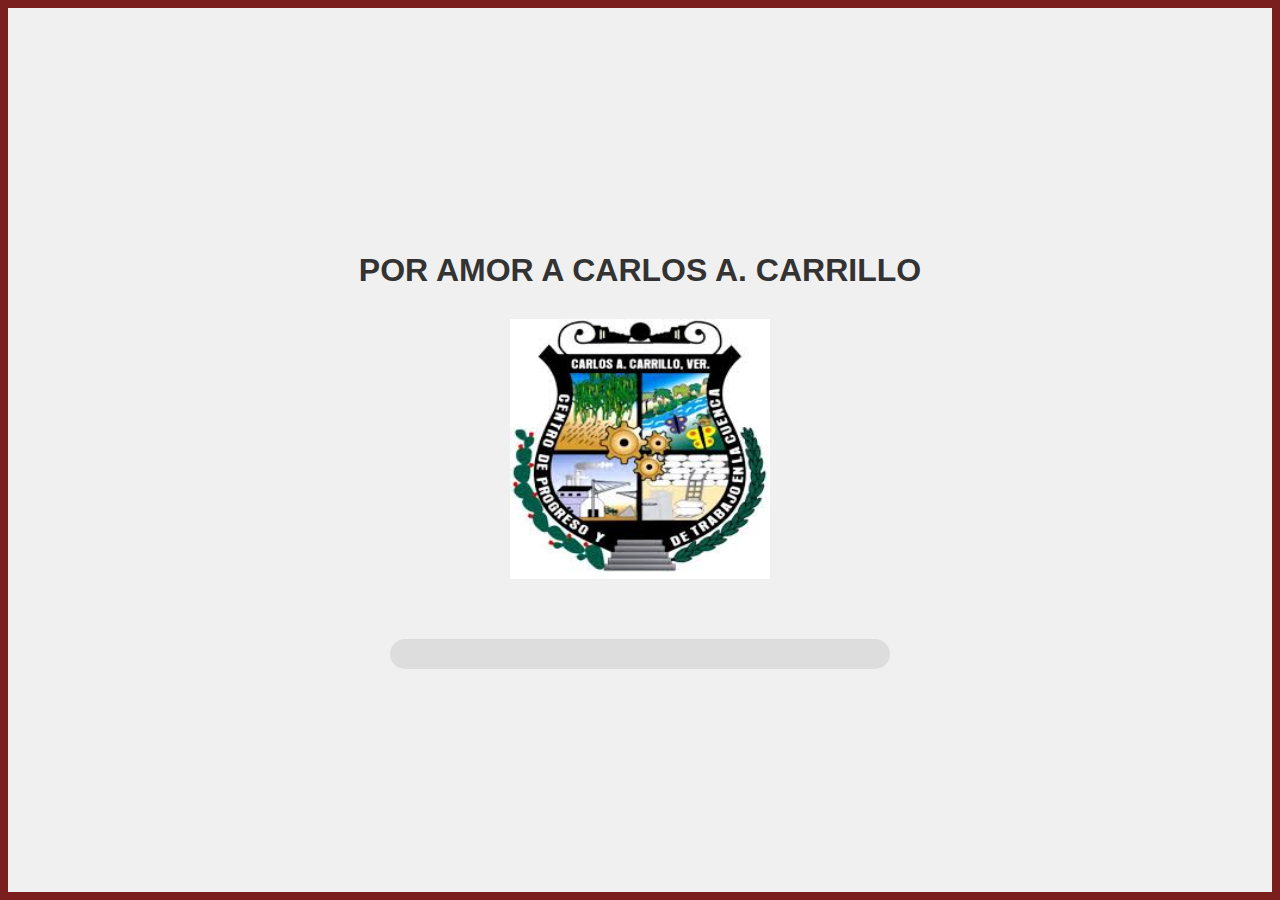
<file: index.html>
<!DOCTYPE html>
<html lang="es">
<head>
    <meta charset="UTF-8">
    <meta name="viewport" content="width=device-width, initial-scale=1.0">
    <title>Cargando Servicios</title>

    <style>
        body {
            display: flex;
            flex-direction: column;
            align-items: center;
            justify-content: center;
            height: 100vh;
            background-color: #f0f0f0;
            border: 8px solid #7b1e1e; /* rojo vino institucional */
            box-sizing: border-box;
            margin: 0;
            text-align: center;
            font-family: Arial, sans-serif;
        }

        h1 {
            margin-bottom: 30px;
            color: #333;
        }

        .loader-image {
            width: 260px;
            height: 260px;
            margin-bottom: 60px;
        }

        .progress-bar {
            width: 80%;
            max-width: 500px;
            height: 30px;
            background-color: #ddd;
            border-radius: 15px;
            overflow: hidden;
        }

        .progress-fill {
            height: 100%;
            width: 0;
            background-color: #7b1e1e; /* mismo rojo vino */
            border-radius: 15px;
            animation: fillProgress 5s linear forwards;
        }

        @keyframes fillProgress {
            from { width: 0; }
            to { width: 100%; }
        }
    </style>
</head>

<body>

    <h1>POR AMOR A CARLOS A. CARRILLO</h1>

    <img src="Imagenes/Escudo Carrillo.jpg" alt="Escudo Carrillo" class="loader-image">

    <div class="progress-bar">
        <div class="progress-fill"></div>
    </div>

    <script>
        // Tiempo igual al de la animación (5 segundos)
        setTimeout(() => {
            window.location.href = "pagos_de_servicios.html";
        }, 5000);
    </script>

</body>
</html>
</file>
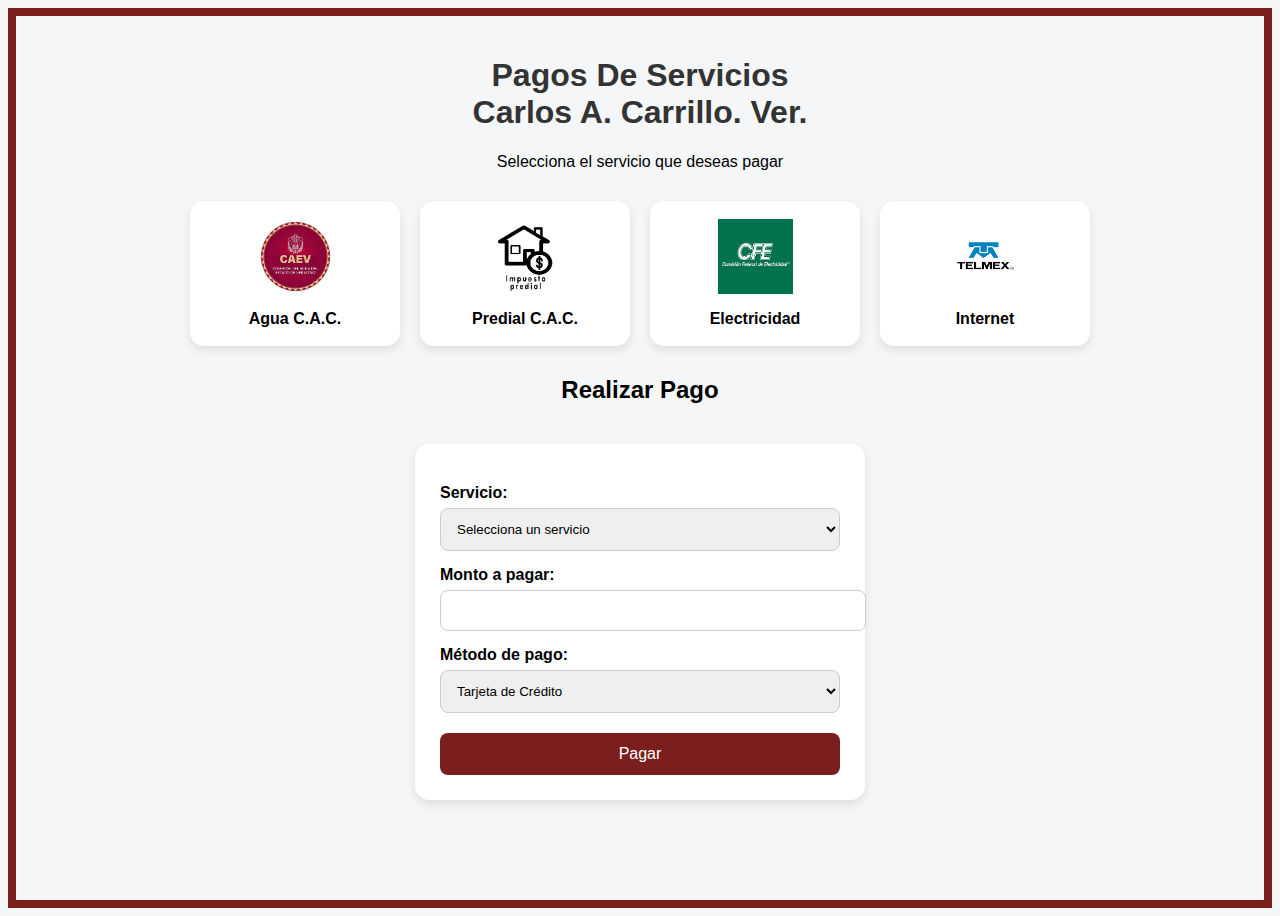
<file: pagos_de_servicios.html>
<!DOCTYPE html>
<html lang="es">
<head>
    <meta charset="UTF-8">
    <meta name="viewport" content="width=device-width, initial-scale=1.0">
    <title>Pagos de Servicios</title>
    <link rel="icon" href="Imagenes/Escudo Carrillo.jpg" type="image/png">
    <link rel="stylesheet" href="pagos_de_servicio.css">
</head>
<body>

<h1>Pagos De Servicios <br> Carlos A. Carrillo. Ver.</h1>
<p>Selecciona el servicio que deseas pagar</p>

<!-- SERVICIOS CON IMÁGENES -->
<section class="servicios">
    <div class="servicio agua" onclick="seleccionarServicio('agua')">
        <img src="Imagenes/CAEV logo.jpg" alt="Agua">
        <span>Agua C.A.C.</span>
    </div>

    <div class="servicio predial" onclick="seleccionarServicio('predial')">
        <img src="Imagenes/Predial.png" alt="Predial">
        <span>Predial C.A.C.</span>
    </div>

    <div class="servicio electricidad" onclick="seleccionarServicio('electricidad')">
        <img src="Imagenes/CFE logo.png" alt="Electricidad">
        <span>Electricidad</span>
    </div>

    <div class="servicio internet" onclick="seleccionarServicio('internet')">
        <img src="Imagenes/TELMEX Logo.png" alt="Internet">
        <span>Internet</span>
    </div>
</section>

<!-- FORMULARIO DE PAGO -->
<section id="pago">
    <h2>Realizar Pago</h2>

    <form action="/procesar_pago" method="POST">
        <label>Servicio:</label>
        <select id="servicio" name="servicio" required>
            <option value="">Selecciona un servicio</option>
            <option value="agua">Agua</option>
            <option value="predial">Predial</option>
            <option value="electricidad">Electricidad</option>
            <option value="internet">Internet</option>
        </select>

        <label>Monto a pagar:</label>
        <input type="number" name="monto" required>

        <label>Método de pago:</label>
        <select name="metodo_pago" required>
            <option value="tarjeta_credito">Tarjeta de Crédito</option>
            <option value="tarjeta_debito">Tarjeta de Débito</option>
            <option value="transferencia">Transferencia Bancaria</option>
            <option value="paypal">PayPal</option>
        </select>

        <button type="submit">Pagar</button>
    </form>
</section>

<script>
function seleccionarServicio(servicio) {
    document.getElementById("servicio").value = servicio;
    document.getElementById("pago").scrollIntoView({ behavior: "smooth" });
}
</script>

</body>
</html>
</file>
<file: pagos_de_servicio.css>
/* ===== MARCO GENERAL ===== */
body {
    font-family: Arial, sans-serif;
    background: #f4f6f8;
    text-align: center;
    padding: 20px;
    border: 8px solid #7b1e1e; /* rojo vino */
    min-height: 100vh;
    box-sizing: border-box;
}

h1 {
    color: #333;
}

/* ===== CONTENEDOR DE SERVICIOS ===== */
.servicios {
    display: grid;
    grid-template-columns: repeat(auto-fit, minmax(140px, 1fr));
    gap: 20px;
    margin: 30px auto;
    max-width: 900px;
}

/* ===== TARJETAS BASE ===== */
.servicio {
    background: white;
    border-radius: 14px;
    padding: 18px;
    cursor: pointer;
    transition: transform 0.3s, background 0.3s, box-shadow 0.3s;
    box-shadow: 0 4px 10px rgba(0,0,0,0.1);
    user-select: none;
}

/* EFECTO GENERAL */
.servicio:hover,
.servicio:active {
    transform: scale(1.05);
    box-shadow: 0 6px 16px rgba(0,0,0,0.2);
}

/* ===== COLORES POR SERVICIO ===== */

/* Agua – rojo vino */
.servicio.agua:hover,
.servicio.agua:active {
    background: #7b1e1e;
    color: white;
}

/* Predial – negro */
.servicio.predial:hover,
.servicio.predial:active {
    background: #000000;
    color: white;
}

/* Electricidad – #043034 */
.servicio.electricidad:hover,
.servicio.electricidad:active {
    background: #043034;
    color: white;
}

/* Internet – celeste */
.servicio.internet:hover,
.servicio.internet:active {
    background: #6ec6ff;
    color: #003344;
}

/* Telefonía – opcional (gris elegante) */
.servicio.telefonia:hover,
.servicio.telefonia:active {
    background: #444;
    color: white;
}

/* ===== IMÁGENES ===== */
.servicio img {
    width: 75px;
    height: 75px;
    object-fit: contain;
    transition: filter 0.3s;
}

/* Aclarar imagen cuando cambia fondo */
.servicio:hover img,
.servicio:active img {
    filter: brightness(1.2);
}

/* ===== TEXTO ===== */
.servicio span {
    display: block;
    margin-top: 12px;
    font-weight: bold;
    font-size: 1rem;
}

/* ===== FORMULARIO ===== */
form {
    max-width: 400px;
    margin: 40px auto;
    background: white;
    padding: 25px;
    border-radius: 14px;
    box-shadow: 0 4px 10px rgba(0,0,0,0.1);
}

label {
    display: block;
    margin-top: 15px;
    text-align: left;
    font-weight: bold;
}

input, select, button {
    width: 100%;
    padding: 12px;
    margin-top: 6px;
    border-radius: 8px;
}

input, select {
    border: 1px solid #ccc;
}

button {
    background: #7b1e1e;
    color: white;
    border: none;
    margin-top: 20px;
    cursor: pointer;
    font-size: 1rem;
}

button:hover {
    background: #5a1515;
}

/* ===== RESPONSIVE ===== */
@media (max-width: 600px) {
    h1 {
        font-size: 1.6rem;
    }

    .servicio img {
        width: 60px;
        height: 60px;
    }

    .servicio span {
        font-size: 0.9rem;
    }

    form {
        margin: 20px;
    }
}
</file>
